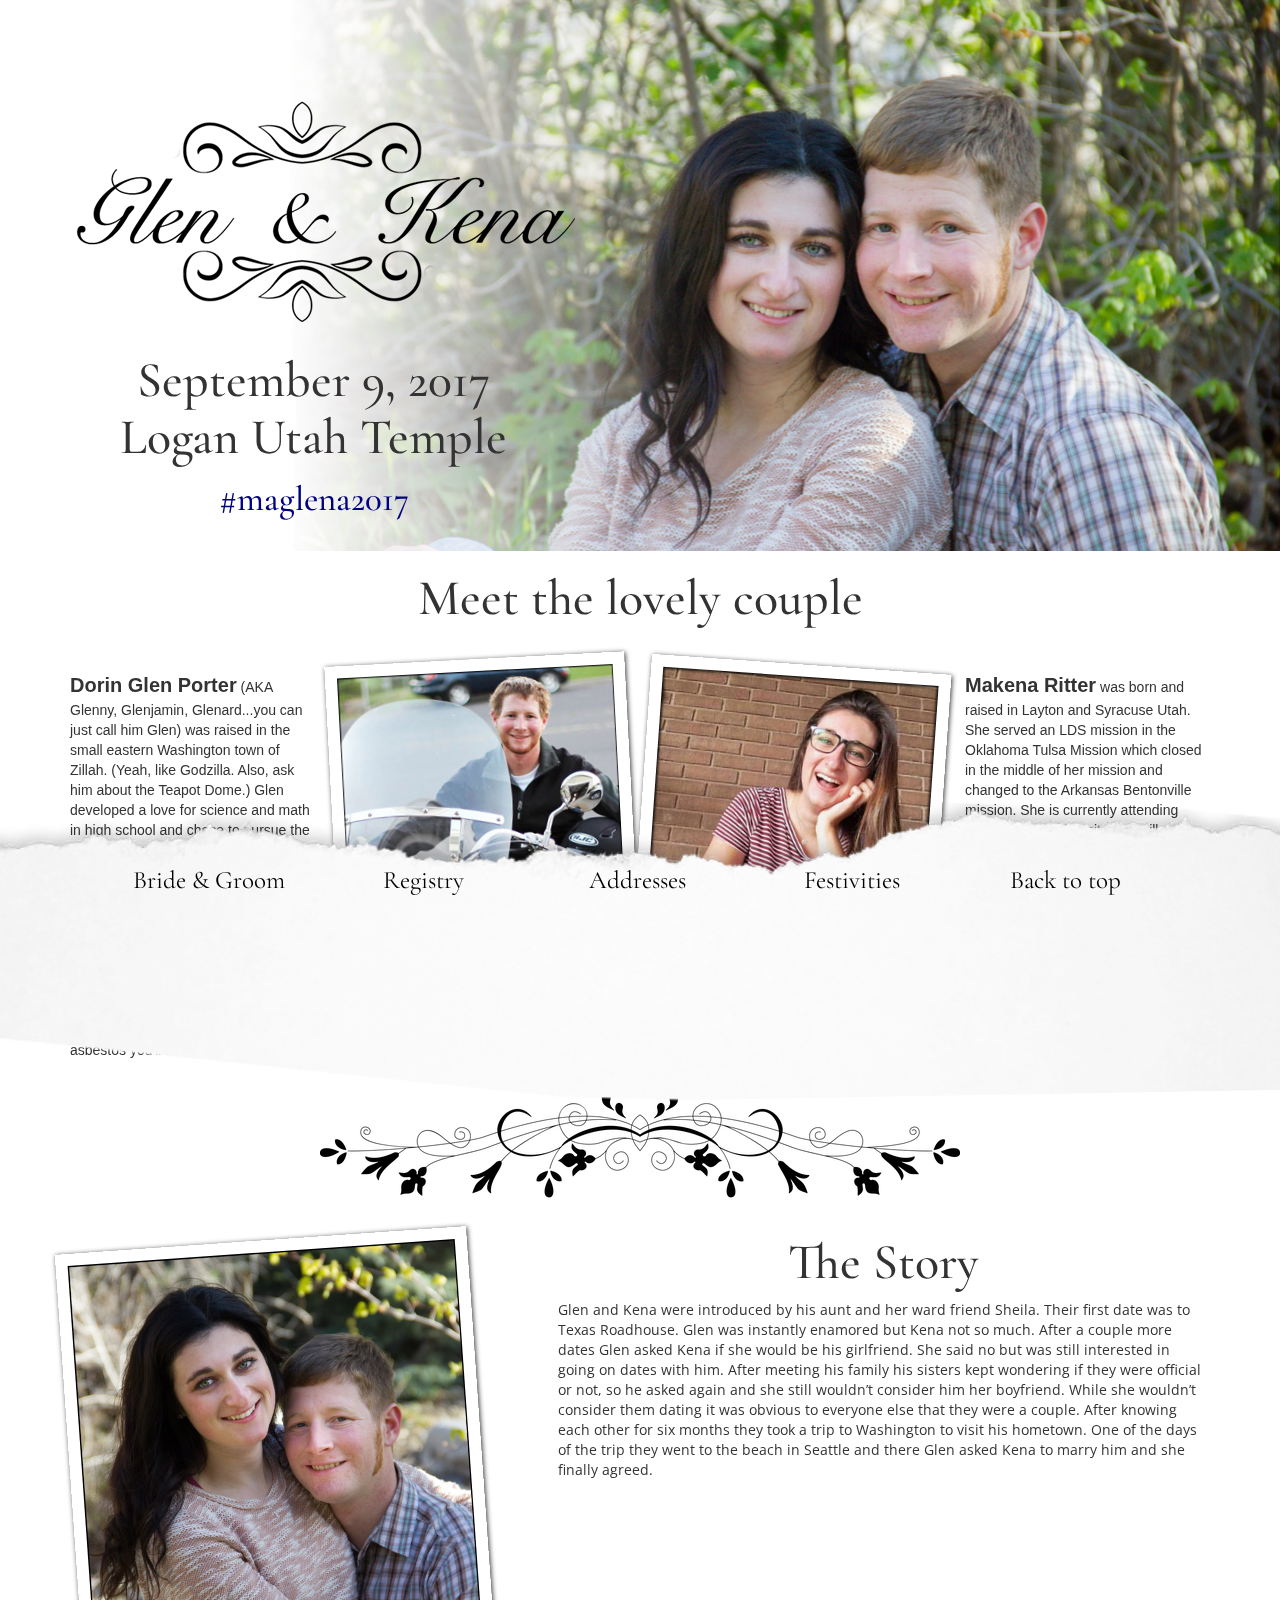
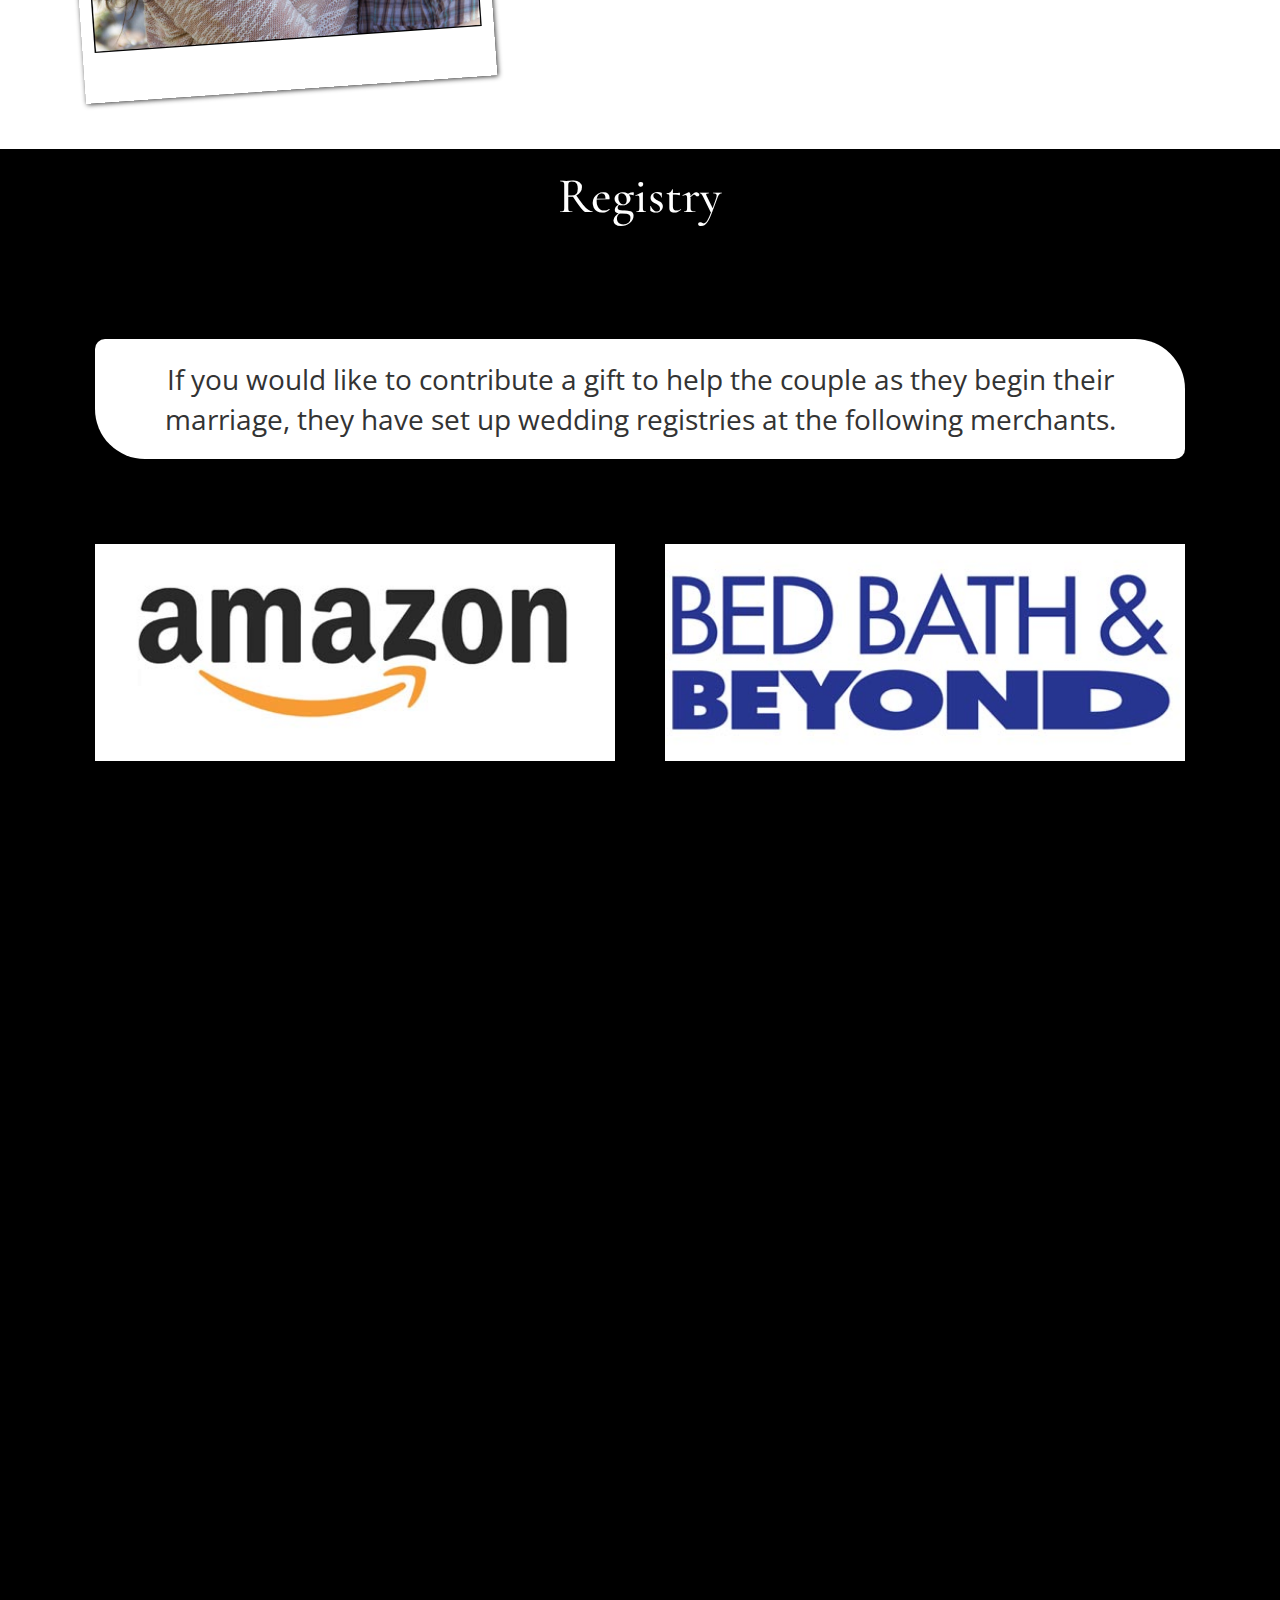
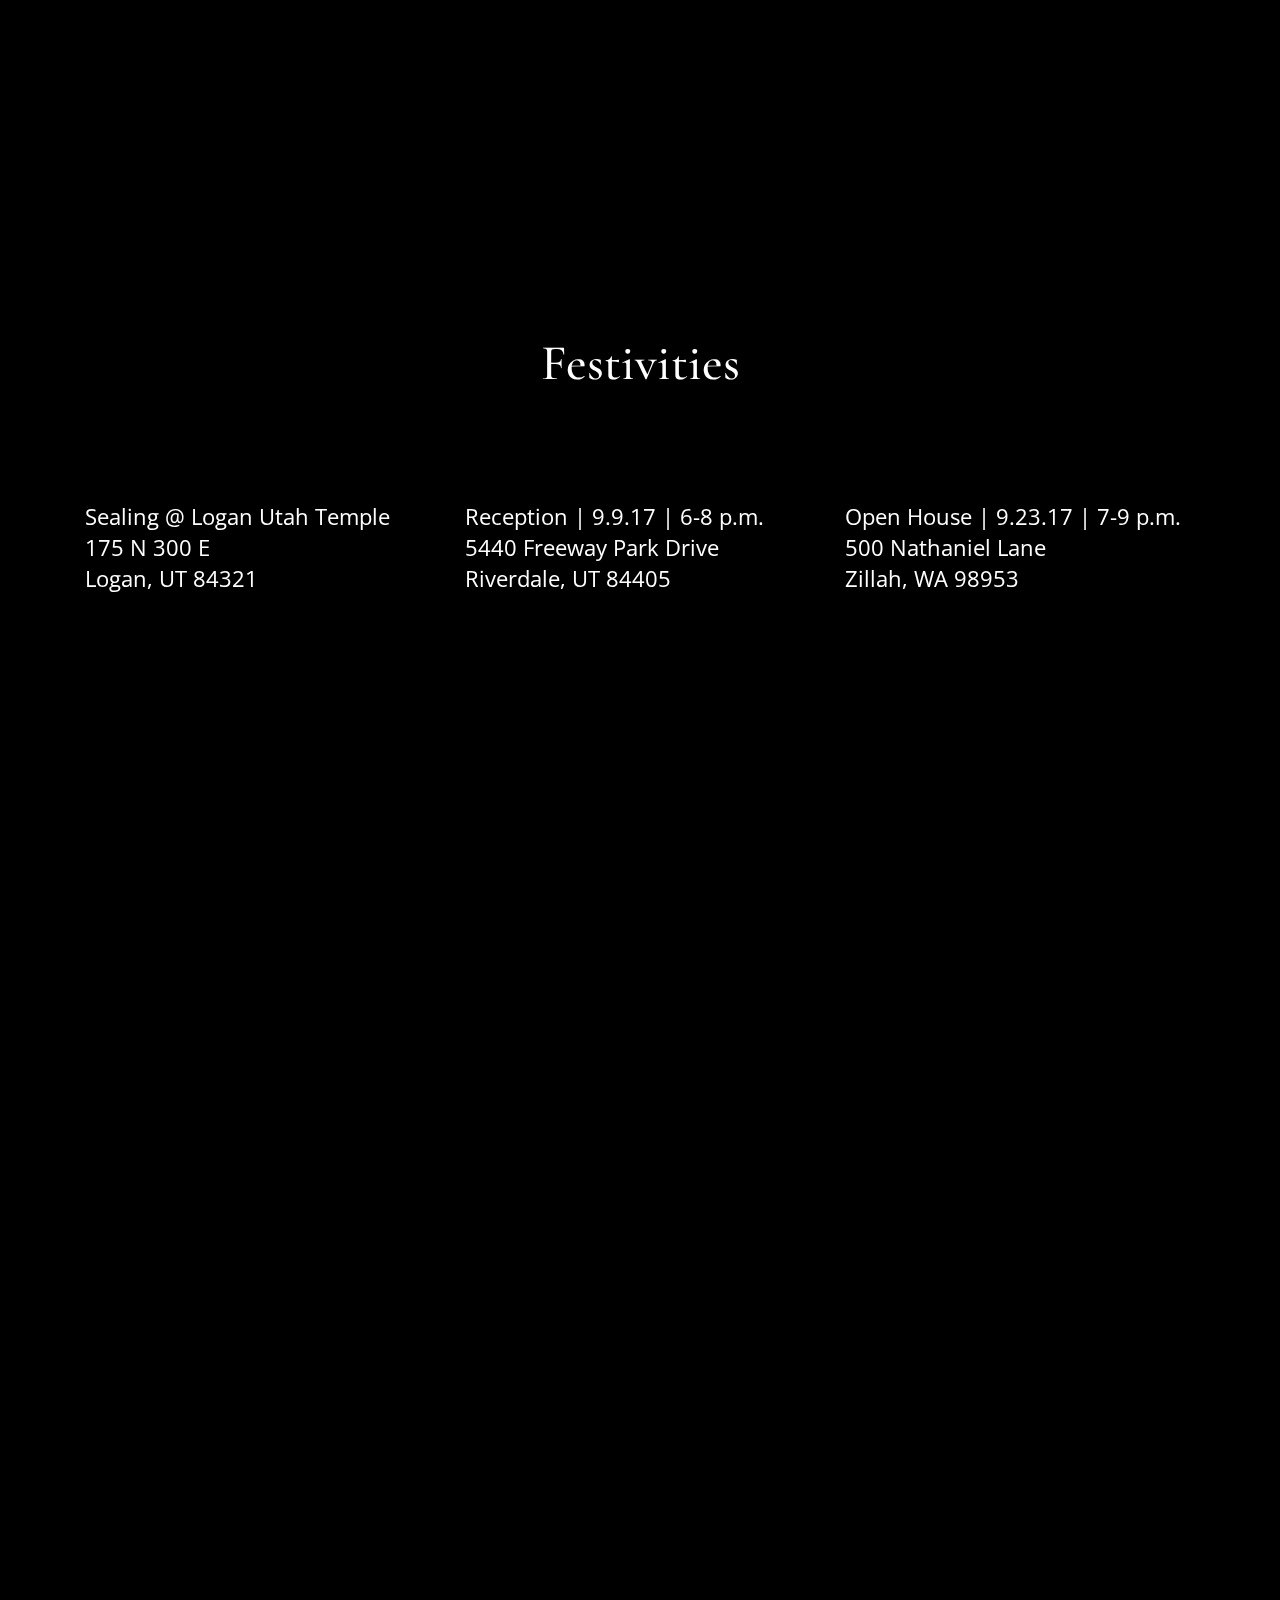
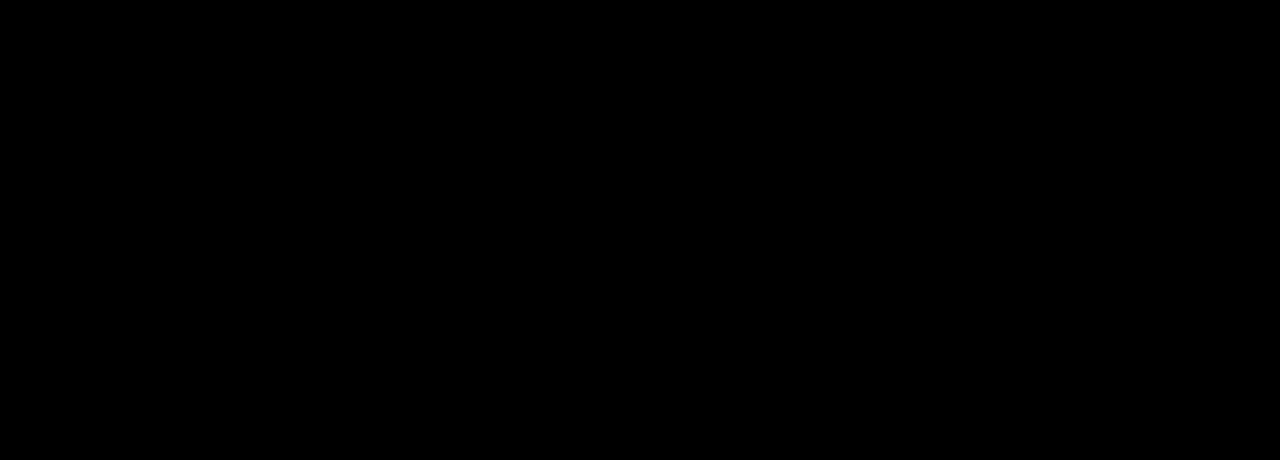
<file: index.html>
<!DOCTYPE html>
<html lang="en">
<head>
<link rel="shortcut icon" href="favicon.ico" type="image/x-icon">
<link rel="icon" type="image/png" href="favicon.png">
<meta charset="utf-8">
<meta http-equiv="X-UA-Compatible" content="IE=edge">
<meta name="viewport" content="width=device-width, initial-scale=1">
<!-- The above 3 meta tags *must* come first in the head; any other head content must come *after* these tags -->
<title>Glen & Kena are getting married! | Wedding Registry - Bios - Festivities Locations</title>
<meta name="Description" content="Glen and Kena are getting married! Find out all you need to know about the couple and their wedding festivities here.">
<meta name="Robots" content="index, follow">
<meta property="og:type" content="article">
<meta property="og:title" content="Glen and Kena are getting married!">
<meta property="og:description" content="Glen and Kena are getting married! Find out all you need to know about the couple and their wedding festivities here. Use the hashtag #maglena2017.">
<meta property="og:url" content="https://maglena.com">
<meta property="og:image" content="images/engage-05.jpg">
<!-- Bootstrap -->
<link href="css/bootstrap.min.css" rel="stylesheet">
<link rel="stylesheet" type="text/css" href="css/style.css">
<link href="https://fonts.googleapis.com/css?family=Cormorant+Garamond|Open+Sans|Reenie+Beanie" rel="stylesheet"> 
<!-- HTML5 shim and Respond.js for IE8 support of HTML5 elements and media queries -->
<!-- WARNING: Respond.js doesn"t work if you view the page via file:// -->
<!--[if lt IE 9]>
<script src="https://oss.maxcdn.com/html5shiv/3.7.2/html5shiv.min.js"></script>
<script src="https://oss.maxcdn.com/respond/1.4.2/respond.min.js"></script>
<![endif]-->
<!--Google Analytics Tracking Code-->
<script>
  (function(i,s,o,g,r,a,m){i['GoogleAnalyticsObject']=r;i[r]=i[r]||function(){
  (i[r].q=i[r].q||[]).push(arguments)},i[r].l=1*new Date();a=s.createElement(o),
  m=s.getElementsByTagName(o)[0];a.async=1;a.src=g;m.parentNode.insertBefore(a,m)
  })(window,document,'script','https://www.google-analytics.com/analytics.js','ga');

  ga('create', 'UA-79225028-2', 'auto');
  ga('send', 'pageview');

</script>
</head>
<body>
<div class="container-fluid">
<div class="row">
<div class="modal-hashtag">

<!-- Modal -->
<div class="modal fade" id="myModal" tabindex="-1" role="dialog" aria-labelledby="myModalLabel">
  <div class="modal-dialog" role="document">
    <div class="modal-content">
      <div class="modal-header">
        <button type="button" class="close" data-dismiss="modal" aria-label="Close"><span aria-hidden="true">&times;</span></button>
        <h4 class="modal-title" id="myModalLabel">Let's Make Memories!</h4>
      </div>
      <div class="modal-body">
		  Tag your social posts with the hashtag <strong>#maglena2017</strong> to add your memories to our custom wedding feed! <a href="/social">Posts will be aggregated here.</a> Stay tuned!
      </div>
    </div>
  </div>
</div>
	</div>
	</div>
	</div>
    <div class="container-fluid">
          <div class="row">
			  <div id="to-top"></div>
           <div class="col-sm-12 col-md-4">
            <div class="gk-badge">
            <img src="images/badge.png" alt="Glen & Kena">
            </div>
            </div>
            
<div class="content-hero">
			<div class="text-center">
				<h2 style="line-height:20px;">September 9, 2017</h2>
				<h2>Logan Utah Temple</h2>
          <!-- Button trigger modal -->
           <button type="button" class="btn btn-primary btn-lg btn-hash" data-toggle="modal" data-target="#myModal">
	<h3>#maglena2017</h3>
</button>
	</div>
           </div>

        

      <div id="gk-header">
		  <img class="hero sz-desktop" src="images/engage-04.jpg" alt="Glen and Kena">
		  <img class="hero mobile-only" src="images/engage-04-mobile.jpg" alt="Glen and Kena">
			  </div>
		</div>
        </div>
        <div class="end">
		   <h2>Love Always,<br>G + K</h2>
		</div>
       <div class="site-credit">
		   <p>Site by <a href="http://ericporter.info" target="_blank">Eric Porter</a></p>
			</div>
        <div id="gk-main-content">
		<div id="bios"></div>
       <div class="container">
        <div class="row bios">
            <h2 style="padding-bottom:25px;">Meet the lovely couple</h2>
            <div class="col-md-6 bridegroom groom">
				<p><img src="images/Glen.jpg" alt="Glen"/><figcaption>The Groom</figcaption><span class="name">Dorin Glen Porter</span> (AKA Glenny, Glenjamin, Glenard...you can just call him Glen) was raised in the small eastern Washington town of Zillah. (Yeah, like Godzilla. Also, ask him about the Teapot Dome.) Glen developed a love for science and math in high school and chose to pursue the sciences further in college. He studied for a year at BYU before serving two years in the Colorado Denver North Mission for The Church of Jesus Christ of Latter-day Saints. Upon returning, he finished school at BYU-Idaho, receiving his bachelor’s in geology. (Rock jokes, anyone?) After graduation he started working as an environmental technician for Eagle Environmental in Utah. When he's not busy saving the world from asbestos you'll find him joyriding on his motorcycle.</p>
            </div>
            <div class="col-md-6 bridegroom bride">
                
				<p><img src="images/Kena.jpg" alt="Kena"/><figcaption>The Bride</figcaption><span class="name">Makena Ritter</span> was born and raised in Layton and Syracuse Utah. She served an LDS mission in the Oklahoma Tulsa Mission which closed in the middle of her mission and changed to the Arkansas Bentonville mission. She is currently attending Weber State University and will graduate with an associates in August. Makena  lives for adventure and has a love for traveling and seeing new places. She has been to several countries including France, Germany, Mexico, and Canada. Her favorite places to visit is anywhere with a beach! She loves to be in the ocean and could spend the rest of forever on the sand. She is a part-time mermaid. She enjoys taking pictures and developing film. She also likes to paint and sketch in her free time. </p>
            </div>
            <img class="hr" src="images/hr.png" alt="divider"/>
            <div class="story">
            <div class="col-sm-5">
				<img class="couple-pic" src="images/engage-05.jpg" alt="The Couple"/>
				</div>
				<div class="col-sm-7">
				<h2>The Story</h2>
				<p><img class="couple-pic-mobile" src="images/engage-05.jpg" alt="The Couple"/>Glen and Kena were introduced by his aunt and her ward friend Sheila. Their first date was to Texas Roadhouse. Glen was instantly enamored but Kena not so much. After a couple more dates Glen asked Kena if she would be his girlfriend. She said no but was still interested in going on dates with him. After meeting his family his sisters kept wondering if they were official or not, so he asked again and she still wouldn’t consider him her boyfriend. While she wouldn’t consider them dating it was obvious to everyone else that they were a couple.  After knowing each other for six months they took a trip to Washington to visit his hometown. One of the days of the trip they went to the beach in Seattle and there Glen asked Kena to marry him and she finally agreed.</p>
				</div>
			</div>
            
        </div>
		 <div id="registry"></div>  
	</div>
     </div>
      <div class="parallax-window" data-bleed="100" data-parallax="scroll"  data-image-src="images/gifts.jpg">

       
       <div class="container">
        <div class="row registry">
        <h2>Registry</h2>
<div class="col-sm-12">
		<p>If you would like to contribute a gift to help the couple as they begin their marriage, they have set up wedding registries at the following merchants.</p>

	    <div class="col-sm-12 col-md-6">
				<a href="https://www.amazon.com/wedding/makena-ritter-glen-porter-logan-september-2017/registry/3N9H6D2OSGOMP" target="_blank"><img src="images/amazon.jpg" alt="Amazon"></a>
	    </div>
	    <div class="col-sm-12 col-md-6">
	<a href="https://www.bedbathandbeyond.com/store/giftregistry/view_registry_guest.jsp?pwsToken=&eventType=Wedding&inventoryCallEnabled=true&registryId=544511928&pwsurl=" target="_blank"><img src="images/bbb.jpg" alt="Bed Bath and Beyond"></a>
	    </div>

	    </div>
	   </div>
		   </div>

		   <div id="address"></div>
	</div>
       <div class="container-fluid">
        <div class="row">
        
           <iframe src="https://docs.google.com/forms/d/e/1FAIpQLSdHeZKfkzm6OpsUyh3n2SCEIxcdKjr7iYqVCeudIXvsLJgUyQ/viewform?embedded=true" width="100%" height="980px" frameborder="0" marginheight="0" marginwidth="0">Loading...</iframe>
           <div id="maps"></div>
        </div>
		   
	</div>
		   
       <div class="container-fluid">
        <div class="row maps">
        <div class="parallax-window" data-bleed="150" data-parallax="scroll" data-position="-50 right" data-image-src="images/logantemple.jpg">
			<h2>Festivities</h2>
          <div class="container">
           <div class="col-md-4 col-sm-12">
			   <p>Sealing @ Logan Utah Temple<br>
           		175 N 300 E<br>
           		Logan, UT 84321</p>
            <iframe src="https://www.google.com/maps/embed?pb=!1m18!1m12!1m3!1d2977.3676944894614!2d-111.83012088535436!3d41.73416128238988!2m3!1f0!2f0!3f0!3m2!1i1024!2i768!4f13.1!3m3!1m2!1s0x87547e722026ccfd%3A0x805d3897e80498c3!2sLogan+Utah+Temple!5e0!3m2!1sen!2sus!4v1496941614216" width="600" height="450" frameborder="0" style="border:0" allowfullscreen></iframe>
            </div>
       <div class="col-md-4 col-sm-12">
				<p>Reception | 9.9.17 | 6-8 p.m.<br>
					5440 Freeway Park Drive<br>
					Riverdale, UT 84405</p>
					<iframe src="https://www.google.com/maps/embed?pb=!1m18!1m12!1m3!1d3003.668253944981!2d-112.02371558537641!3d41.16358971780326!2m3!1f0!2f0!3f0!3m2!1i1024!2i768!4f13.1!3m3!1m2!1s0x8753056388030a79%3A0xbb9fee22a5dd4db7!2s5440+Freeway+Park+Dr%2C+Riverdale%2C+UT+84405!5e0!3m2!1sen!2sus!4v1496941737761" width="600" height="450" frameborder="0" style="border:0" allowfullscreen></iframe>
			</div>
			<div class="col-md-4 col-sm-12">
				<p>Open House | 9.23.17 | 7-9 p.m.<br>
					500 Nathaniel Lane<br>
					Zillah, WA 98953</p>
					<iframe src="https://www.google.com/maps/embed?pb=!1m18!1m12!1m3!1d2751.0621060077247!2d-120.26733728516383!3d46.407824178004745!2m3!1f0!2f0!3f0!3m2!1i1024!2i768!4f13.1!3m3!1m2!1s0x549829bbf6d7ef33%3A0xc61036af18290a79!2sThe+Church+of+Jesus+Christ+of+Latter-day+Saints!5e0!3m2!1sen!2sus!4v1497020088796" width="600" height="450" frameborder="0" style="border:0" allowfullscreen></iframe>
			</div>
			</div>
        </div>
        </div>
	</div>
       <div class="parallax-window engageywagey" position-x="1500px" data-bleed="200" data-parallax="scroll"  data-image-src="images/engage-02.jpg">
        <div class="container-fluid">
        <div class="row">
        <div class="knot">
        </div>
		</div>
			</div>
	</div>
        <footer>
        <div class="container-fluid">
<nav class="navbar navbar-fixed-bottom sz-desktop">
               <img class="nav-bg" src="images/paper-edge-copy.png" alt="" />
                <ul class="list-inline">
                    <li class="col-xs-12 col-sm-2 col-sm-push-1"><a href="#bios">Bride & Groom</a></li>
                    <li class="col-xs-12 col-sm-2 col-sm-push-1"><a href="#registry">Registry</a></li>
                    <li class="col-xs-12 col-sm-2 col-sm-push-1"><a href="#address">Addresses</a></li>
                    <li class="col-xs-12 col-sm-2 col-sm-push-1"><a href="#maps">Festivities</a></li>
                    <li class="col-xs-12 col-sm-2 col-sm-push-1"><a href="#to-top">Back to top</a></li>
                </ul>
            </nav>
<!--
            <nav class="navbar navbar-fixed-bottom sz-mobile">
                <ul class="list-inline">
					<li class="col-xs-12"><a href="#to-top">Back to top</a></li>
                </ul>
            </nav>
-->
            </div>
        </footer>
<!-- jQuery (necessary for Bootstrap"s JavaScript plugins) -->
<script src="js/jquery-1.11.3.slim.min.js"></script>
<!-- Include all compiled plugins (below), or include individual files as needed -->
<script src="js/bootstrap.min.js"></script>
<script src="js/app.js"></script>
<script src="js/parallax.min.js"></script>
</body>
</html>
</file>
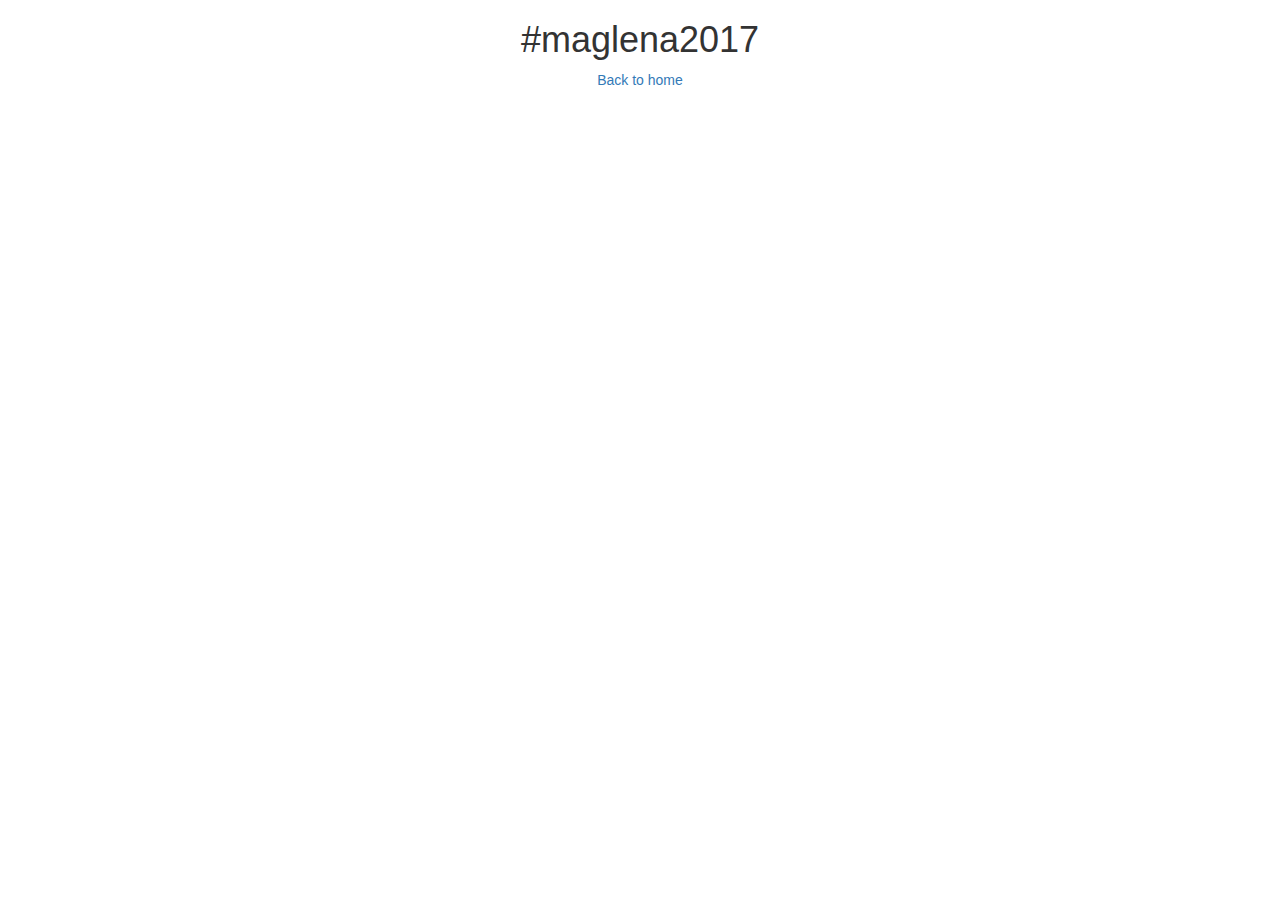
<file: social.html>
<!doctype html>
<html>
<head>
<meta charset="utf-8">
<meta http-equiv="X-UA-Compatible" content="IE=edge">
<meta name="viewport" content="width=device-width, initial-scale=1">
<link rel="shortcut icon" href="favicon.ico" type="image/x-icon">
<link rel="icon" type="image/png" href="favicon.png">
<title>#maglena2017 | Social Feed</title>
<meta name="Description" content="Use the hashtag #maglena2017 on all your Facebook and Instagram posts to help us catch all the memories on this page!">
<meta name="Robots" content="index, follow">
<meta property="og:type" content="article">
<meta property="og:title" content="#maglena2017 Social Feed">
<meta property="og:description" content="Use the hashtag #maglena2017 on all your Facebook and Instagram posts to help us catch all the memories on this page!">
<meta property="og:url" content="https://maglena.com/social">
<meta property="og:image" content="images/engage-05.jpg">
<link href="css/bootstrap.min.css" rel="stylesheet">
<link href="https://fonts.googleapis.com/css?family=Cormorant+Garamond|Open+Sans|Reenie+Beanie" rel="stylesheet"> 
<!--Google Analytics Tracking Code-->
<script>
  (function(i,s,o,g,r,a,m){i['GoogleAnalyticsObject']=r;i[r]=i[r]||function(){
  (i[r].q=i[r].q||[]).push(arguments)},i[r].l=1*new Date();a=s.createElement(o),
  m=s.getElementsByTagName(o)[0];a.async=1;a.src=g;m.parentNode.insertBefore(a,m)
  })(window,document,'script','https://www.google-analytics.com/analytics.js','ga');

  ga('create', 'UA-79225028-2', 'auto');
  ga('send', 'pageview');

</script>
</head>
<body>
<div class="container-fluid">
<div class="row">
<div class="col-xs-12 text-center">
	<h1>#maglena2017</h1>
	<a href="/">Back to home</a>
	
<!--Curator.io-->
<div id="curator-feed-default"></div>
		
<!--Juicer.io-->
<!--
<script src="https://assets.juicer.io/embed.js" type="text/javascript"></script>
<link href="https://assets.juicer.io/embed.css" media="all" rel="stylesheet" type="text/css" />
<ul class="juicer-feed" data-feed-id="maglena2017"><h1 class="referral"></h1></ul>
-->

<!--walls.io-->
<!--<script id="wallsio-widget-script" src="https://walls.io/js/wallsio-widget.js" data-wallurl="https://walls.io/7Bqm7UD0P?nobackground=1&amp;hide_header=1" data-width="100%" data-autoheight="1" data-height="800"></script>-->

<!--Spotlyte-->
<!--<div class="spotlyte-widget" data-streamid="f7d884d7-799e-416c-afcf-598ad98059a8" data-prst-name="display1" data-layoutstyle="grid" data-fitscreen="false" data-width="100%" data-height="800px" data-auto-resize="true" data-fontfamily="Open Sans" ></div><script async src="//static.getspotlyte.com/spotsbusiness/js/stream-widget-load.js"></script>-->

<!--Twinesocial-->
<!--<script id="twine-script" src="//apps.twinesocial.com/embed?app=maglena2017&showNav=yes"></script>-->
</div>
</div>
</div>
<style>
		body {
			background:white;
		}
	</style>
	
	<script type="text/javascript">
(function(){
    var i, e, d = document, s = "script";i = d.createElement("script");i.async = 1;
    i.src = "https://cdn.curator.io/published/98f6360f-80c1-4973-aab6-e221ad05.js";
    e = d.getElementsByTagName(s)[0];e.parentNode.insertBefore(i, e);
})();
</script>
<script src="js/jquery-1.11.3.slim.min.js"></script>
</body>
</html>
</file>
<file: css/style.css>
* {
	box-sizing:border-box;
}

body {
	background:black;
	overflow-x:hidden;
	position:relative;
	z-index:-10000;
}

.btn-hash {
	margin:-15px;
	padding:0;
	background:none;
	border:none;
}

.btn-hash:hover {
	background:none;
	border:none;
	color:darkgrey;
}

.btn-hash:active {
	background:none !important;
	border:none;
	box-shadow:none;
}

.btn-hash:visited {
	background:none;
	border:none;
}

.btn-hash:focus {
	background:none;
	border:none;
}

p {
	font-family: "Open Sans", sans-serif;
}

nav {
    text-align:center;
    margin:auto 0;
	height:70px;
}

.navbar-fixed-bottom {
	border-width:0px !important;
}

.nav-bg {
	width: 110%;
	position: absolute;
	bottom: -200px;
	left: -10px;
	transform: rotate(-1deg);
	-webkit-transition:  300ms ease;
       -moz-transition:  300ms ease;
         -o-transition:  300ms ease;
            transition:  300ms ease;
/*
	opacity: 0.95;
    filter: alpha(opacity=95);
*/
}

nav ul {
	line-height:60px;
	-webkit-transition:  300ms ease;
       -moz-transition:  300ms ease;
         -o-transition:  300ms ease;
            transition:  300ms ease;
}

.content-hero {
	display:none;
    position:fixed;
	top:350px;
    left: 120px;
    margin: 0 auto;
	padding:0px;
	z-index:-101;
}

.content-hero h2 {
	text-align:center;
}

.gk-badge img {
	display:none;
	position:fixed;
	z-index:-101;
    top:100px;
	left:75px;
}

.mobile-only {
	display:none;
}

#gk-header {
	position:fixed;
	z-index: -999;
}

#gk-main-content {
	margin-top:775px;
	background:white;
}

.hero {
	position:fixed;
	width:100%;
	top:0;
	right:0;
}

h2 {
	text-align:center;
	font-size:5rem;
}

h2, h3, footer a {
	font-family: "Cormorant Garamond", serif;
}

.content-hero h3 {
	text-align:center;
	font-size:3.5rem;
	color:navy;
}

.name {
	font-weight:bold;
	font-size:2rem;
}

figcaption {
	position:absolute;
	font-size:5rem;
    font-family: 'Reenie Beanie', sans-serif;
}

.groom figcaption {
	bottom:60px;
	right:65px;
	-webkit-transform: rotate(-3deg);
  -moz-transform: rotate(-3deg);
	transform: rotate(-3deg);
}

.bride figcaption {
	bottom:54px;
	left:50px;
	-webkit-transform: rotate(5deg);
  -moz-transform: rotate(5deg);
	transform: rotate(5deg);
}

.bridegroom img {
	width:300px;
	height:auto;
	box-shadow: 1px 1px 5px;
	border: white solid;
	border-width:12px 12px 50px 12px;
}

.groom img {
	float:right;
	display:block;
	margin-left:10px;
	margin-bottom:10px;
	-webkit-transform: rotate(-3deg);
  -moz-transform: rotate(-3deg);
	transform: rotate(-3deg);
	 position: relative;
	top:-2px;
	left:8px;
/*	border-radius:10px 40px;*/
}

.groom h3 {
	text-align:right;
}

.bride img {
	float:left;
	display:block;
	margin-right:10px;
	margin-bottom:10px;
	-webkit-transform: rotate(4deg);
  -moz-transform: rotate(4deg);
	transform: rotate(4deg);
	position: relative;
	top:3px;
	left:-15px;
/*	border-radius:40px 10px;*/
}

.couple-pic {
	display:block;
	margin-top:25px;
	width:90%;
	height:auto;
	box-shadow: 1px 1px 5px;
	border: white solid;
	border-width:12px 12px 50px 12px;
	-webkit-transform: rotate(-4deg);
  -moz-transform: rotate(-4deg);
	transform: rotate(-4deg);
}

.couple-pic-mobile {
	display:none;
	width:90%;
	box-shadow: 1px 1px 5px;
	border: white solid;
	border-width:12px 12px 50px 12px;
	-webkit-transform: rotate(-4deg);
  -moz-transform: rotate(-4deg);
	transform: rotate(-4deg);
}

img.hr {
	display:block;
	margin:0 auto;
	padding-top:20px;
	padding-bottom:15px;
}

footer a {
	color:black;
	font-size:2.5rem;
	-webkit-transition:  300ms ease;
    -moz-transition:  300ms ease;
    -o-transition: 300ms ease;
    transition:  300ms ease;
}

footer a:hover {
	text-decoration:none;
	color:darkgray;
}

footer a:active {
	color:darkgray;
	text-decoration:none;
}

footer a:visited {
	text-decoration:none;
}

.bios {
	padding-bottom:60px;
}

.maps {
	margin-top:-10px;
}

.registry {
    position:relative;
    display:block;
	padding-bottom:100px;
}

.registry h2 {
	color:white;
	text-shadow:2px 2px 8px black;
	margin-bottom:40px;
}

.registry img {
	width:100%;
	padding:10px;
	margin-bottom:30px;
}

.registry p {
	font-size:2em;
	padding:20px;
	margin:75px 25px;
	text-align:center;
	background: white;
	border-radius:10px 50px;
}

.knot {
	margin-left:-15px;
	height:1000px;
}

.knot img {
	width:100%;
}

.maps iframe {
	width:100%;
	padding-bottom:50px;
}

.maps {
	color:white;
}

.maps h2 {
	text-shadow:2px 2px 8px black;
	padding:40px 0 100px 0;
}

.maps p {
	text-shadow:2px 2px 8px black;
	font-size:2.2rem;
}

#gk-title {
backface-visibility:hidden;
perspective:1000;
position:fixed;
} 

.engageywagey {
	position:absolute;
	left:0;
	right:0;
	z-index:-1001;
}

.end {
	mix-blend-mode: screen;
	display:none;
	position:fixed;
	right:0;
	padding-left:150px;
	padding-right:50px;
	top:200px;
	z-index:-100;
	background: -webkit-linear-gradient(to left, rgba(240,240,240,1) , rgba(0, 0, 0, 0));
	background:    -moz-linear-gradient(to left, rgba(240,240,240,1) , rgba(0, 0, 0, 0));
	background:      -o-linear-gradient(to left, rgba(240,240,240,1) , rgba(0, 0, 0, 0));
	background:         linear-gradient(to left, rgba(240,240,240,1) , rgba(0, 0, 0, 0));
}

.end h2 {
	color:black;
	font-size:8rem;
	
}

.site-credit {
	font-size:1.2em;
	background-color:#cfd3d5;
	padding:8px 15px 8px 15px;
	position:fixed;
	left:45px;
	border-radius:0 0 7px 7px;
	top:0;
}
	
	@media screen and (max-width:1330px) {
		#gk-main-content {
		margin-top:660px;
	}
}

@media screen and (max-width: 1300px) {
	nav ul {
		line-height:60px;
	}
	
	.navbar-fixed-bottom {
		height:45px;
	}
	
	.content-hero {
	top:350px;
	}
}

@media screen and (max-width: 1280px) {
	#gk-main-content {
		margin-top:550px;
	}
}

@media screen and (max-width: 1199px) {
	.groom figcaption {
	bottom:147px;
}

.bride figcaption {
	bottom:132px;
}
	.end {
		display:none !important;	
	}
}

@media screen and (max-width: 1108px) {
	.navbar-fixed-bottom {
		background:white;
	}
		.nav-bg {
		display:none;
	}
	footer a {
		font-size: 2rem;
	}
	.gk-badge img {
    top:60px;
	left:40px;
	width:40%;
}
	
	.content-hero {
	top:275px;
    left: 90px;
}

.content-hero h2 {
	text-align:center;
	font-size:4rem;
}
	
	#gk-main-content {
	margin-top:410px;
	}
}

@media screen and (max-width: 1108px) {
	.content-hero {
	top:245px;
}
}

@media screen and (max-width:1010px) {
	#gk-main-content {
	margin-top:380px;
	}
	
	.content-hero {
		margin-top: -25px;
	}
	
	.content-hero h2 {
		font-size:3rem;
	}
}

@media screen and (max-width:990px) {
	.groom figcaption {
	bottom:-80px;
}

.bride figcaption {
	bottom:-36px;
}
}

@media screen and (max-width: 895px) {
	footer a {
		font-size:1.5rem;
	}
	.content-hero {
	top:275px;
	}
	
	.box {
	margin-bottom:30px;	
	}
	
	.box:last-child {
	margin-bottom:0px;	
	}
}

@media screen and (max-width: 815px) {
	footer a {
		font-size:1.49rem;
	}
}

@media screen and (max-width: 768px) {
	.groom h3 {
	text-align:left;
}
	.knot {
		margin-top:365px;
		height:240px;
	}
	
	nav li { padding: 0;}
 	nav li a { display: block; padding: 1em; }
	
	footer a {
		font-size:2rem;
	}
	
	#bios, #registry, #address, #maps {
	padding-top:0;
		margin-top:-15px;
		
}
	.reg-content {
			padding-bottom:50px;
		}
	
	nav ul {
		line-height:15px;
	}
	
	.navbar-fixed-bottom {
		height:40px;
	}
	
	footer a {
		font-size: 1.44rem;
	}
	
	.gk-badge img {
    top:50px;
	left:40px;
	width:40%;
}
	
	.content-hero {
		top: 230px;
    left: 60px;
	
}

.content-hero h2 {
	text-align:center;
	font-size:3.2rem;
}
	
	#gk-main-content {
	margin-top:410px;
	}
	
	.registry img {
		
		margin-left:0 auto;
		margin-right:0 auto;
		display:block;
	}
}

@media screen and (max-width:767px) {
	body {
		background:white;
	}
	img.hr {
		width:100%;
		padding-left:20px;
		padding-right:20px;
	}	
	.sz-desktop {
		display:none;
	}
	
	.mobile-only {
		display:block;
	}
	
	.bridegroom img {
		width:100%;
		display:block;
		margin: 0 auto;
}
	
	.couple-pic {
		display:none;
	}
	
	.couple-pic-mobile {
		display:block;
		margin:0 auto;
		margin-top:25px;
		margin-bottom:25px;
	}
	
	h2 {
		font-size:2.9rem;
	}
	
	
	.content-hero h3 {
		font-size:2.8rem;
	}
	.maps p {
		font-size:1.9rem;
	}
	
	.gk-badge img {
    top:0;
	left:0;
	width:100%;
		padding:25px;
		margin-top:-15px;
}
	
	.hero {
		margin-top:-40px;
	}
	
	.content-hero {
		padding-bottom:10px;
		top:600px;
    left: 0;
    right: 0;
}

.content-hero h2 {
	line-height:10px;
}
	
	.content-hero h2, .content-hero h3 {
		color:white;
		text-shadow: 2px 2px 5px black;
	}
	
	#gk-main-content {
	margin-top:605px;
	}
}

@media screen and (min-width: 415px) {	
	.mobile {
		display:none;
	}
}

@media screen and (max-width: 414px) {
	.desktop {
		display:none;
	}
	h2 {
		font-size:3.2rem;
	}
	
	.knot {
		margin-top:320px;
		height:150px;
	}
	
	.bridegroom img {
	width:100%;
	height:auto;
	padding:2px 2px 2px 2px;
	margin-bottom:10px;
}

.groom img {
	float:none;
	margin-right:20px;
}

.groom h3 {
	text-align:left;
}
	
.bridegroom img {
	width:92%;
	}

.bride img {
	float:left;
	margin-left:30px;
}
	
	.content-hero {
		margin-top:-175px;
	}
	
	.groom figcaption {
	bottom:290px;
	right:110px;
}

.bride figcaption {
	bottom: 265px;
    left: 90px;
}
	
	.registry p {
		font-size:1.5em;
		padding:15px;
		margin:0 25px 25px 25px;
	}
}

@media screen and (max-width: 375px) {
	#gk-main-content {
	margin-top:550px;
	}
	
	.content-hero {
		top:540px;
}
	.groom figcaption {
	bottom:310px;
	right:100px;
}

.bride figcaption {
	bottom: 300px;
}
}

@media screen and (max-width: 360px) {
	.groom figcaption {
	bottom:310px;
	right:100px;
}

.bride figcaption {
	bottom: 300px;
}
}

@media screen and (max-width: 320px) {
	#gk-main-content {
	margin-top:485px;
	}
	
		.content-hero {
		top:480px;
}
	
	.content-hero h2 {
		font-size:2.4rem;
		line-height:5px;
	}
	
	.content-hero h3 {
		font-size:2.2rem;
		line-height:8px;
	}
	
	.groom figcaption {
	bottom:390px;
	right:70px;
}

.bride figcaption {
	bottom: 360px;
    left: 70px;
}
	.registry p {
		font-size:1.3em;
		padding:10px;
		margin:0 25px 25px 25px;
	}
}
</file>
